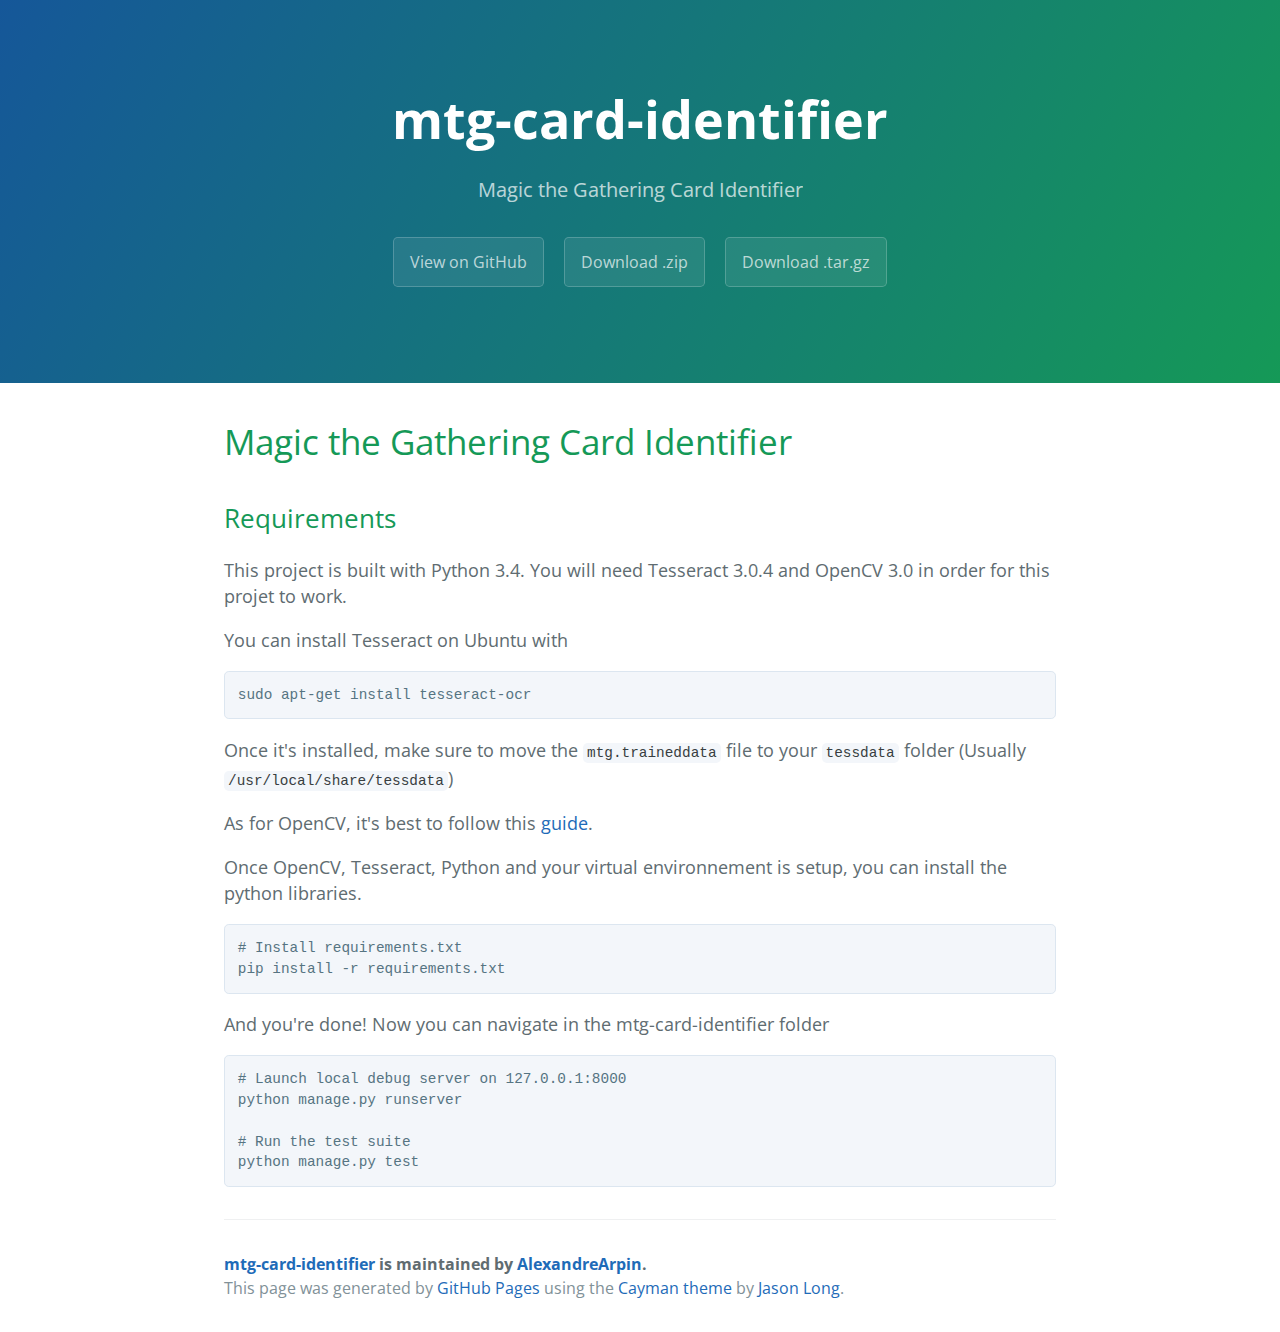
<file: index.html>
<!DOCTYPE html>
<html lang="en-us">
  <head>
    <meta charset="UTF-8">
    <title>mtg-card-identifier by AlexandreArpin</title>
    <meta name="viewport" content="width=device-width, initial-scale=1">
    <link rel="stylesheet" type="text/css" href="stylesheets/normalize.css" media="screen">
    <link href='https://fonts.googleapis.com/css?family=Open+Sans:400,700' rel='stylesheet' type='text/css'>
    <link rel="stylesheet" type="text/css" href="stylesheets/stylesheet.css" media="screen">
    <link rel="stylesheet" type="text/css" href="stylesheets/github-light.css" media="screen">
  </head>
  <body>
    <section class="page-header">
      <h1 class="project-name">mtg-card-identifier</h1>
      <h2 class="project-tagline">Magic the Gathering Card Identifier</h2>
      <a href="https://github.com/AlexandreArpin/mtg-card-identifier" class="btn">View on GitHub</a>
      <a href="https://github.com/AlexandreArpin/mtg-card-identifier/zipball/master" class="btn">Download .zip</a>
      <a href="https://github.com/AlexandreArpin/mtg-card-identifier/tarball/master" class="btn">Download .tar.gz</a>
    </section>

    <section class="main-content">
      <h1>
<a id="magic-the-gathering-card-identifier" class="anchor" href="#magic-the-gathering-card-identifier" aria-hidden="true"><span class="octicon octicon-link"></span></a>Magic the Gathering Card Identifier</h1>

<h2>
<a id="requirements" class="anchor" href="#requirements" aria-hidden="true"><span class="octicon octicon-link"></span></a>Requirements</h2>

<p>This project is built with Python 3.4. You will need Tesseract 3.0.4 and OpenCV 3.0 in order for this projet to work.</p>

<p>You can install Tesseract on Ubuntu with</p>

<pre><code>sudo apt-get install tesseract-ocr
</code></pre>

<p>Once it's installed, make sure to move the <code>mtg.traineddata</code> file to your <code>tessdata</code> folder (Usually <code>/usr/local/share/tessdata</code>)</p>

<p>As for OpenCV, it's best to follow this <a href="http://www.pyimagesearch.com/2015/07/20/install-opencv-3-0-and-python-3-4-on-ubuntu/">guide</a>.</p>

<p>Once OpenCV, Tesseract, Python and your virtual environnement is setup, you can install the python libraries.</p>

<pre><code># Install requirements.txt
pip install -r requirements.txt
</code></pre>

<p>And you're done! Now you can navigate in the mtg-card-identifier folder</p>

<pre><code># Launch local debug server on 127.0.0.1:8000
python manage.py runserver

# Run the test suite
python manage.py test
</code></pre>

      <footer class="site-footer">
        <span class="site-footer-owner"><a href="https://github.com/AlexandreArpin/mtg-card-identifier">mtg-card-identifier</a> is maintained by <a href="https://github.com/AlexandreArpin">AlexandreArpin</a>.</span>

        <span class="site-footer-credits">This page was generated by <a href="https://pages.github.com">GitHub Pages</a> using the <a href="https://github.com/jasonlong/cayman-theme">Cayman theme</a> by <a href="https://twitter.com/jasonlong">Jason Long</a>.</span>
      </footer>

    </section>

  
  </body>
</html>
</file>
<file: stylesheets/stylesheet.css>
* {
  box-sizing: border-box; }

body {
  padding: 0;
  margin: 0;
  font-family: "Open Sans", "Helvetica Neue", Helvetica, Arial, sans-serif;
  font-size: 16px;
  line-height: 1.5;
  color: #606c71; }

a {
  color: #1e6bb8;
  text-decoration: none; }
  a:hover {
    text-decoration: underline; }

.btn {
  display: inline-block;
  margin-bottom: 1rem;
  color: rgba(255, 255, 255, 0.7);
  background-color: rgba(255, 255, 255, 0.08);
  border-color: rgba(255, 255, 255, 0.2);
  border-style: solid;
  border-width: 1px;
  border-radius: 0.3rem;
  transition: color 0.2s, background-color 0.2s, border-color 0.2s; }
  .btn + .btn {
    margin-left: 1rem; }

.btn:hover {
  color: rgba(255, 255, 255, 0.8);
  text-decoration: none;
  background-color: rgba(255, 255, 255, 0.2);
  border-color: rgba(255, 255, 255, 0.3); }

@media screen and (min-width: 64em) {
  .btn {
    padding: 0.75rem 1rem; } }

@media screen and (min-width: 42em) and (max-width: 64em) {
  .btn {
    padding: 0.6rem 0.9rem;
    font-size: 0.9rem; } }

@media screen and (max-width: 42em) {
  .btn {
    display: block;
    width: 100%;
    padding: 0.75rem;
    font-size: 0.9rem; }
    .btn + .btn {
      margin-top: 1rem;
      margin-left: 0; } }

.page-header {
  color: #fff;
  text-align: center;
  background-color: #159957;
  background-image: linear-gradient(120deg, #155799, #159957); }

@media screen and (min-width: 64em) {
  .page-header {
    padding: 5rem 6rem; } }

@media screen and (min-width: 42em) and (max-width: 64em) {
  .page-header {
    padding: 3rem 4rem; } }

@media screen and (max-width: 42em) {
  .page-header {
    padding: 2rem 1rem; } }

.project-name {
  margin-top: 0;
  margin-bottom: 0.1rem; }

@media screen and (min-width: 64em) {
  .project-name {
    font-size: 3.25rem; } }

@media screen and (min-width: 42em) and (max-width: 64em) {
  .project-name {
    font-size: 2.25rem; } }

@media screen and (max-width: 42em) {
  .project-name {
    font-size: 1.75rem; } }

.project-tagline {
  margin-bottom: 2rem;
  font-weight: normal;
  opacity: 0.7; }

@media screen and (min-width: 64em) {
  .project-tagline {
    font-size: 1.25rem; } }

@media screen and (min-width: 42em) and (max-width: 64em) {
  .project-tagline {
    font-size: 1.15rem; } }

@media screen and (max-width: 42em) {
  .project-tagline {
    font-size: 1rem; } }

.main-content :first-child {
  margin-top: 0; }
.main-content img {
  max-width: 100%; }
.main-content h1, .main-content h2, .main-content h3, .main-content h4, .main-content h5, .main-content h6 {
  margin-top: 2rem;
  margin-bottom: 1rem;
  font-weight: normal;
  color: #159957; }
.main-content p {
  margin-bottom: 1em; }
.main-content code {
  padding: 2px 4px;
  font-family: Consolas, "Liberation Mono", Menlo, Courier, monospace;
  font-size: 0.9rem;
  color: #383e41;
  background-color: #f3f6fa;
  border-radius: 0.3rem; }
.main-content pre {
  padding: 0.8rem;
  margin-top: 0;
  margin-bottom: 1rem;
  font: 1rem Consolas, "Liberation Mono", Menlo, Courier, monospace;
  color: #567482;
  word-wrap: normal;
  background-color: #f3f6fa;
  border: solid 1px #dce6f0;
  border-radius: 0.3rem; }
  .main-content pre > code {
    padding: 0;
    margin: 0;
    font-size: 0.9rem;
    color: #567482;
    word-break: normal;
    white-space: pre;
    background: transparent;
    border: 0; }
.main-content .highlight {
  margin-bottom: 1rem; }
  .main-content .highlight pre {
    margin-bottom: 0;
    word-break: normal; }
.main-content .highlight pre, .main-content pre {
  padding: 0.8rem;
  overflow: auto;
  font-size: 0.9rem;
  line-height: 1.45;
  border-radius: 0.3rem; }
.main-content pre code, .main-content pre tt {
  display: inline;
  max-width: initial;
  padding: 0;
  margin: 0;
  overflow: initial;
  line-height: inherit;
  word-wrap: normal;
  background-color: transparent;
  border: 0; }
  .main-content pre code:before, .main-content pre code:after, .main-content pre tt:before, .main-content pre tt:after {
    content: normal; }
.main-content ul, .main-content ol {
  margin-top: 0; }
.main-content blockquote {
  padding: 0 1rem;
  margin-left: 0;
  color: #819198;
  border-left: 0.3rem solid #dce6f0; }
  .main-content blockquote > :first-child {
    margin-top: 0; }
  .main-content blockquote > :last-child {
    margin-bottom: 0; }
.main-content table {
  display: block;
  width: 100%;
  overflow: auto;
  word-break: normal;
  word-break: keep-all; }
  .main-content table th {
    font-weight: bold; }
  .main-content table th, .main-content table td {
    padding: 0.5rem 1rem;
    border: 1px solid #e9ebec; }
.main-content dl {
  padding: 0; }
  .main-content dl dt {
    padding: 0;
    margin-top: 1rem;
    font-size: 1rem;
    font-weight: bold; }
  .main-content dl dd {
    padding: 0;
    margin-bottom: 1rem; }
.main-content hr {
  height: 2px;
  padding: 0;
  margin: 1rem 0;
  background-color: #eff0f1;
  border: 0; }

@media screen and (min-width: 64em) {
  .main-content {
    max-width: 64rem;
    padding: 2rem 6rem;
    margin: 0 auto;
    font-size: 1.1rem; } }

@media screen and (min-width: 42em) and (max-width: 64em) {
  .main-content {
    padding: 2rem 4rem;
    font-size: 1.1rem; } }

@media screen and (max-width: 42em) {
  .main-content {
    padding: 2rem 1rem;
    font-size: 1rem; } }

.site-footer {
  padding-top: 2rem;
  margin-top: 2rem;
  border-top: solid 1px #eff0f1; }

.site-footer-owner {
  display: block;
  font-weight: bold; }

.site-footer-credits {
  color: #819198; }

@media screen and (min-width: 64em) {
  .site-footer {
    font-size: 1rem; } }

@media screen and (min-width: 42em) and (max-width: 64em) {
  .site-footer {
    font-size: 1rem; } }

@media screen and (max-width: 42em) {
  .site-footer {
    font-size: 0.9rem; } }
</file>
<file: stylesheets/github-light.css>
/*
   Copyright 2014 GitHub Inc.

   Licensed under the Apache License, Version 2.0 (the "License");
   you may not use this file except in compliance with the License.
   You may obtain a copy of the License at

       http://www.apache.org/licenses/LICENSE-2.0

   Unless required by applicable law or agreed to in writing, software
   distributed under the License is distributed on an "AS IS" BASIS,
   WITHOUT WARRANTIES OR CONDITIONS OF ANY KIND, either express or implied.
   See the License for the specific language governing permissions and
   limitations under the License.

*/

.pl-c /* comment */ {
  color: #969896;
}

.pl-c1      /* constant, markup.raw, meta.diff.header, meta.module-reference, meta.property-name, support, support.constant, support.variable, variable.other.constant */,
.pl-s .pl-v /* string variable */ {
  color: #0086b3;
}

.pl-e  /* entity */,
.pl-en /* entity.name */ {
  color: #795da3;
}

.pl-s .pl-s1 /* string source */,
.pl-smi      /* storage.modifier.import, storage.modifier.package, storage.type.java, variable.other, variable.parameter.function */ {
  color: #333;
}

.pl-ent /* entity.name.tag */ {
  color: #63a35c;
}

.pl-k /* keyword, storage, storage.type */ {
  color: #a71d5d;
}

.pl-pds              /* punctuation.definition.string, string.regexp.character-class */,
.pl-s                /* string */,
.pl-s .pl-pse .pl-s1 /* string punctuation.section.embedded source */,
.pl-sr               /* string.regexp */,
.pl-sr .pl-cce       /* string.regexp constant.character.escape */,
.pl-sr .pl-sra       /* string.regexp string.regexp.arbitrary-repitition */,
.pl-sr .pl-sre       /* string.regexp source.ruby.embedded */ {
  color: #183691;
}

.pl-v /* variable */ {
  color: #ed6a43;
}

.pl-id /* invalid.deprecated */ {
  color: #b52a1d;
}

.pl-ii /* invalid.illegal */ {
  background-color: #b52a1d;
  color: #f8f8f8;
}

.pl-sr .pl-cce /* string.regexp constant.character.escape */ {
  color: #63a35c;
  font-weight: bold;
}

.pl-ml /* markup.list */ {
  color: #693a17;
}

.pl-mh        /* markup.heading */,
.pl-mh .pl-en /* markup.heading entity.name */,
.pl-ms        /* meta.separator */ {
  color: #1d3e81;
  font-weight: bold;
}

.pl-mq /* markup.quote */ {
  color: #008080;
}

.pl-mi /* markup.italic */ {
  color: #333;
  font-style: italic;
}

.pl-mb /* markup.bold */ {
  color: #333;
  font-weight: bold;
}

.pl-md /* markup.deleted, meta.diff.header.from-file */ {
  background-color: #ffecec;
  color: #bd2c00;
}

.pl-mi1 /* markup.inserted, meta.diff.header.to-file */ {
  background-color: #eaffea;
  color: #55a532;
}

.pl-mdr /* meta.diff.range */ {
  color: #795da3;
  font-weight: bold;
}

.pl-mo /* meta.output */ {
  color: #1d3e81;
}
</file>
